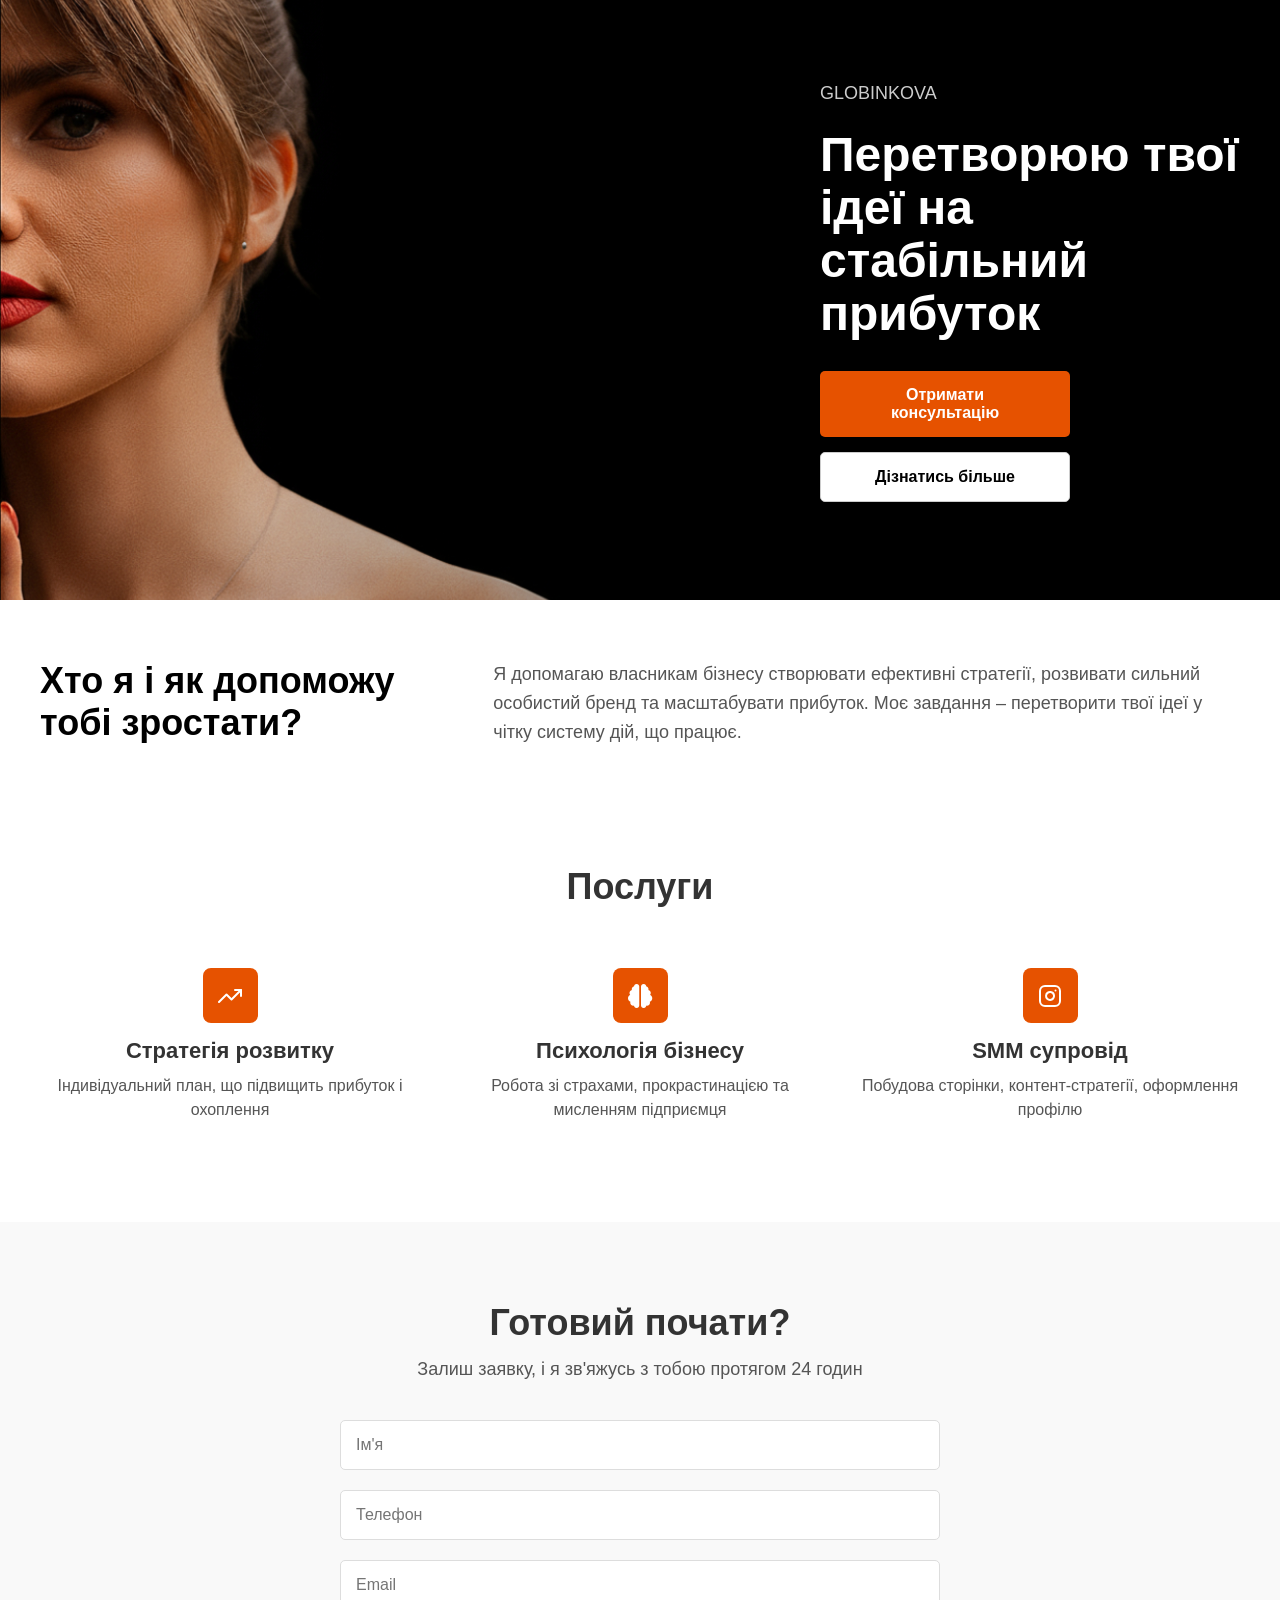
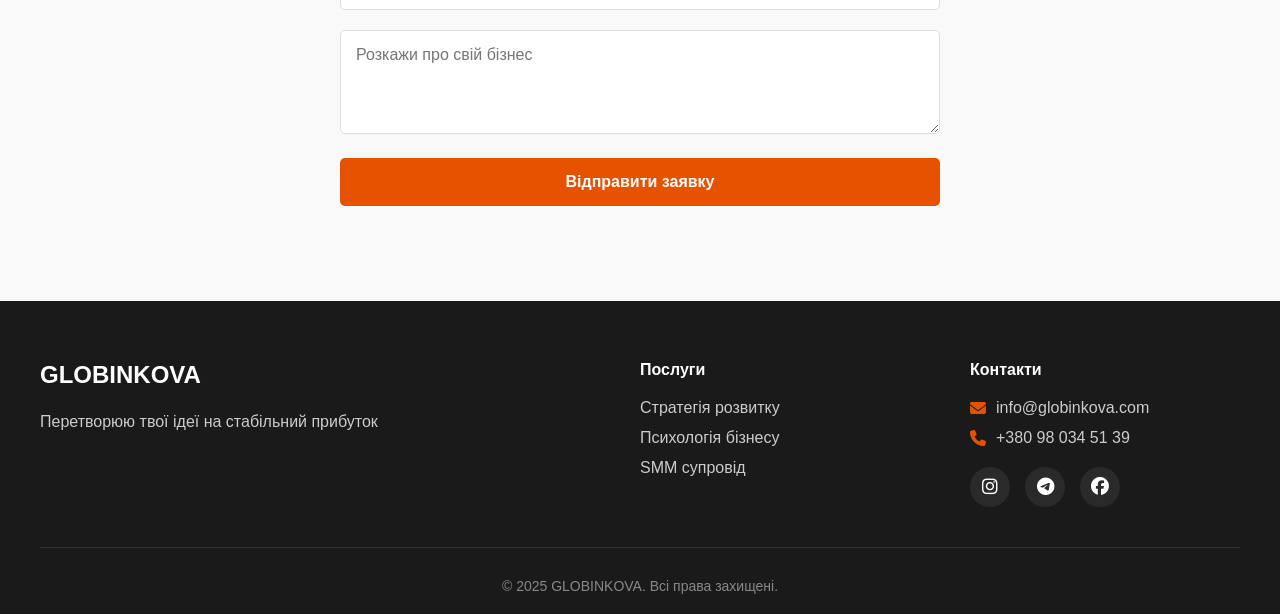
<file: index.html>
<!DOCTYPE html>
<html lang="ua">
    <head>
        <meta charset="UTF-8">
        <meta name="viewport" content="width=device-width, initial-scale=1.0">
        <title>SMM|Стратегія|Психологія|Прибуток</title>
        
        <link rel="stylesheet" href="https://cdnjs.cloudflare.com/ajax/libs/font-awesome/6.5.2/css/all.min.css" crossorigin="anonymous" referrerpolicy="no-referrer" />
        
        <link rel="stylesheet" href="style.css">
    </head>
<body>
    <header class="header-section">
        <div class="content-box">
            <p class="logo">GLOBINKOVA</p>
            <h1 class="headline">Перетворюю твої ідеї на стабільний прибуток</h1>
            <a href="#" class="btn primary">Отримати консультацію</a>
            <a href="#" class="btn secondary">Дізнатись більше</a>
        </div>
    </header>
    <section class="about-section">
        <div class="about-content">
            <h2>Хто я і як допоможу тобі зростати?</h2>
            <p>Я допомагаю власникам бізнесу створювати ефективні стратегії, розвивати сильний особистий бренд та масштабувати прибуток. Моє завдання – перетворити твої ідеї у чітку систему дій, що працює.</p>
        </div>
    </section>
    <section class="services-section">
        <h2>Послуги</h2>
        <div class="services-grid">
            
            <div class="service-item">
                <div class="icon-wrapper orange">
                    <svg viewBox="0 0 24 24" fill="none" stroke="currentColor" stroke-width="2" stroke-linecap="round" stroke-linejoin="round">
                        <polyline points="23 6 13.5 15.5 8.5 10.5 1 18"></polyline>
                        <polyline points="17 6 23 6 23 12"></polyline>
                    </svg>
                </div>
                <h3>Стратегія розвитку</h3>
                <p>Індивідуальний план, що підвищить прибуток і охоплення</p>
            </div>
    
            <div class="service-item">
                <div class="icon-wrapper orange">
                    <i class="fa-solid fa-brain"></i>
                </div>
                <h3>Психологія бізнесу</h3>
                <p>Робота зі страхами, прокрастинацією та мисленням підприємця</p>
            </div>
    
            <div class="service-item">
                <div class="icon-wrapper orange">
                    <svg viewBox="0 0 24 24" fill="none" stroke="currentColor" stroke-width="2" stroke-linecap="round" stroke-linejoin="round">
                        <rect x="2" y="2" width="20" height="20" rx="5" ry="5"></rect>
                        <path d="M16 11.37A4 4 0 1 1 12.63 8 4 4 0 0 1 16 11.37z"></path>
                        <line x1="17.5" y1="6.5" x2="17.5" y2="6.5"></line>
                    </svg>
                </div>
                <h3>SMM супровід</h3>
                <p>Побудова сторінки, контент-стратегії, оформлення профілю</p>
            </div>
    
        </div>
    </section>
    <section class="contact-section">
        <div class="contact-container">
            <h2>Готовий почати?</h2>
            <p class="contact-subtitle">Залиш заявку, і я зв'яжусь з тобою протягом 24 годин</p>
            
            <form class="contact-form">
                <div class="form-group">
                    <input type="text" placeholder="Ім'я" required>
                </div>
                <div class="form-group">
                    <input type="tel" placeholder="Телефон" required>
                </div>
                <div class="form-group">
                    <input type="email" placeholder="Email" required>
                </div>
                <div class="form-group">
                    <textarea placeholder="Розкажи про свій бізнес" rows="4"></textarea>
                </div>
                <button type="submit" class="btn primary">Відправити заявку</button>
            </form>
        </div>
    </section>
    <footer class="footer">
        <div class="footer-content">
            <div class="footer-section">
                <h3 class="footer-logo">GLOBINKOVA</h3>
                <p class="footer-description">Перетворюю твої ідеї на стабільний прибуток</p>
            </div>
            
            <div class="footer-section">
                <h4>Послуги</h4>
                <ul class="footer-links">
                    <li><a href="#services">Стратегія розвитку</a></li>
                    <li><a href="#services">Психологія бізнесу</a></li>
                    <li><a href="#services">SMM супровід</a></li>
                </ul>
            </div>
            
            <div class="footer-section">
                <h4>Контакти</h4>
                <ul class="footer-contacts">
                    <li><i class="fa-solid fa-envelope"></i> info@globinkova.com</li>
                    <li><i class="fa-solid fa-phone"></i> +380 98 034 51 39</li>
                </ul>
                <div class="footer-socials">
                    <a href="https://www.instagram.com/globinkova?utm_source=ig_web_button_share_sheet&igsh=ZDNlZDc0MzIxNw==" aria-label="Instagram"><i class="fa-brands fa-instagram"></i></a>
                    <a href="https://t.me/globinkova" aria-label="Telegram"><i class="fa-brands fa-telegram"></i></a>
                    <a href="#" aria-label="Facebook"><i class="fa-brands fa-facebook"></i></a>
                </div>
            </div>
        </div>
        
        <div class="footer-bottom">
            <p>&copy; 2025 GLOBINKOVA. Всі права захищені.</p>
        </div>
    </footer>
    <script src="script.js"></script>
</body>
</html>
</file>
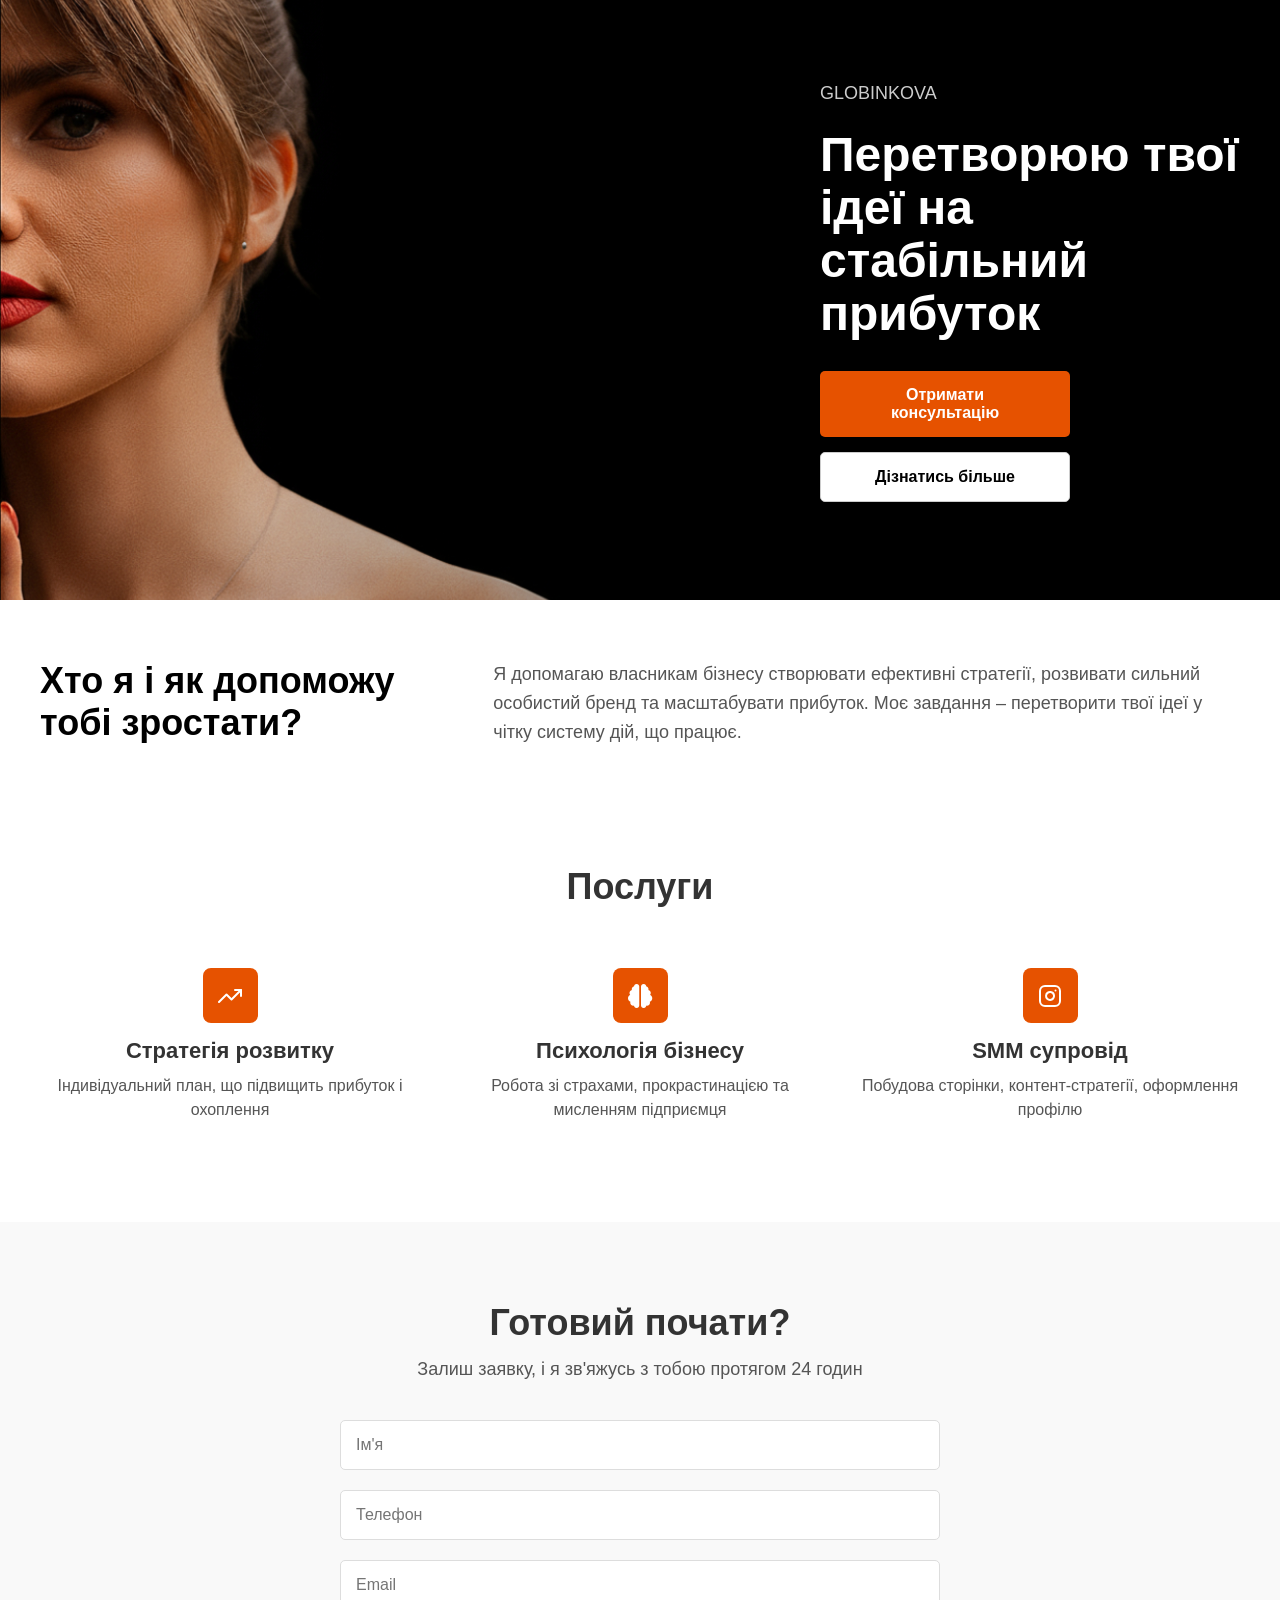
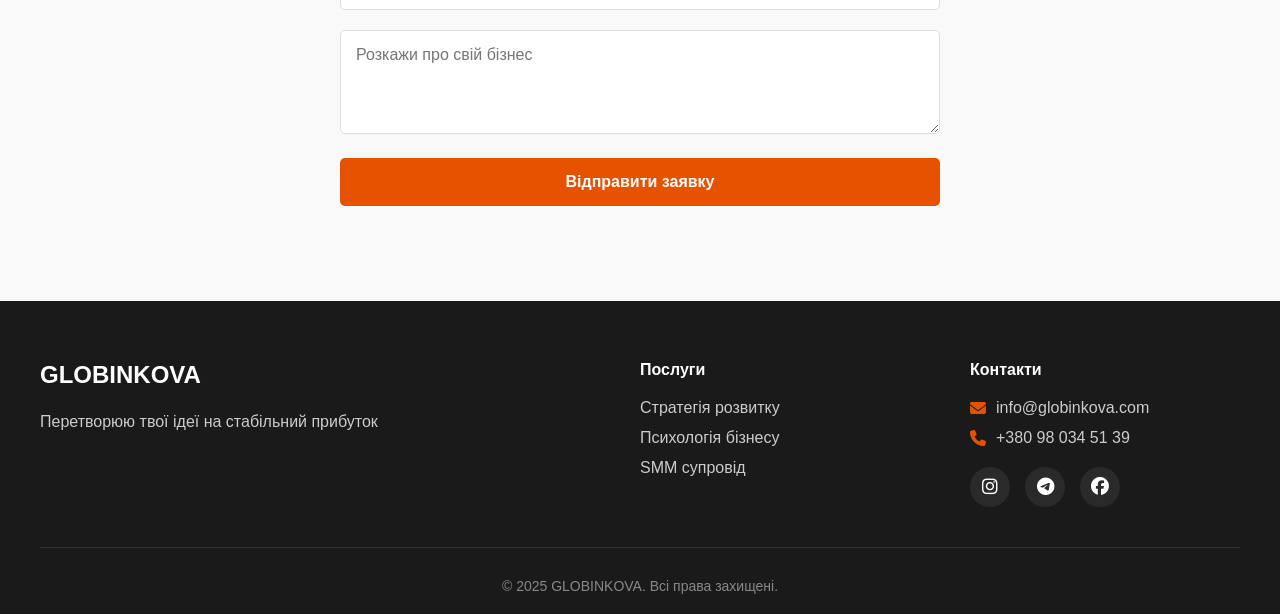
<file: main.html>
<!DOCTYPE html>
<html lang="ua">
    <head>
        <meta charset="UTF-8">
        <title>SMM|Стратегія|Психологія|Прибуток</title>
        
        <link rel="stylesheet" href="https://cdnjs.cloudflare.com/ajax/libs/font-awesome/6.5.2/css/all.min.css" crossorigin="anonymous" referrerpolicy="no-referrer" />
        
        <link rel="stylesheet" href="style.css">
    </head>
<body>
    <header class="header-section">
        <div class="content-box">
            <p class="logo">GLOBINKOVA</p>
            <h1 class="headline">Перетворюю твої ідеї на стабільний прибуток</h1>
            <a href="#" class="btn primary">Отримати консультацію</a>
            <a href="#" class="btn secondary">Дізнатись більше</a>
        </div>
    </header>
    <section class="about-section">
        <div class="about-content">
            <h2>Хто я і як допоможу тобі зростати?</h2>
            <p>Я допомагаю власникам бізнесу створювати ефективні стратегії, розвивати сильний особистий бренд та масштабувати прибуток. Моє завдання – перетворити твої ідеї у чітку систему дій, що працює.</p>
        </div>
    </section>
    <section class="services-section">
        <h2>Послуги</h2>
        <div class="services-grid">
            
            <div class="service-item">
                <div class="icon-wrapper orange">
                    <svg viewBox="0 0 24 24" fill="none" stroke="currentColor" stroke-width="2" stroke-linecap="round" stroke-linejoin="round">
                        <polyline points="23 6 13.5 15.5 8.5 10.5 1 18"></polyline>
                        <polyline points="17 6 23 6 23 12"></polyline>
                    </svg>
                </div>
                <h3>Стратегія розвитку</h3>
                <p>Індивідуальний план, що підвищить прибуток і охоплення</p>
            </div>
    
            <div class="service-item">
                <div class="icon-wrapper orange">
                    <i class="fa-solid fa-brain"></i>
                </div>
                <h3>Психологія бізнесу</h3>
                <p>Робота зі страхами, прокрастинацією та мисленням підприємця</p>
            </div>
    
            <div class="service-item">
                <div class="icon-wrapper orange">
                    <svg viewBox="0 0 24 24" fill="none" stroke="currentColor" stroke-width="2" stroke-linecap="round" stroke-linejoin="round">
                        <rect x="2" y="2" width="20" height="20" rx="5" ry="5"></rect>
                        <path d="M16 11.37A4 4 0 1 1 12.63 8 4 4 0 0 1 16 11.37z"></path>
                        <line x1="17.5" y1="6.5" x2="17.5" y2="6.5"></line>
                    </svg>
                </div>
                <h3>SMM супровід</h3>
                <p>Побудова сторінки, контент-стратегії, оформлення профілю</p>
            </div>
    
        </div>
    </section>
    <section class="contact-section">
        <div class="contact-container">
            <h2>Готовий почати?</h2>
            <p class="contact-subtitle">Залиш заявку, і я зв'яжусь з тобою протягом 24 годин</p>
            
            <form class="contact-form">
                <div class="form-group">
                    <input type="text" placeholder="Ім'я" required>
                </div>
                <div class="form-group">
                    <input type="tel" placeholder="Телефон" required>
                </div>
                <div class="form-group">
                    <input type="email" placeholder="Email" required>
                </div>
                <div class="form-group">
                    <textarea placeholder="Розкажи про свій бізнес" rows="4"></textarea>
                </div>
                <button type="submit" class="btn primary">Відправити заявку</button>
            </form>
        </div>
    </section>
    <footer class="footer">
        <div class="footer-content">
            <div class="footer-section">
                <h3 class="footer-logo">GLOBINKOVA</h3>
                <p class="footer-description">Перетворюю твої ідеї на стабільний прибуток</p>
            </div>
            
            <div class="footer-section">
                <h4>Послуги</h4>
                <ul class="footer-links">
                    <li><a href="#services">Стратегія розвитку</a></li>
                    <li><a href="#services">Психологія бізнесу</a></li>
                    <li><a href="#services">SMM супровід</a></li>
                </ul>
            </div>
            
            <div class="footer-section">
                <h4>Контакти</h4>
                <ul class="footer-contacts">
                    <li><i class="fa-solid fa-envelope"></i> info@globinkova.com</li>
                    <li><i class="fa-solid fa-phone"></i> +380 98 034 51 39</li>
                </ul>
                <div class="footer-socials">
                    <a href="https://www.instagram.com/globinkova?utm_source=ig_web_button_share_sheet&igsh=ZDNlZDc0MzIxNw==" aria-label="Instagram"><i class="fa-brands fa-instagram"></i></a>
                    <a href="https://t.me/globinkova" aria-label="Telegram"><i class="fa-brands fa-telegram"></i></a>
                    <a href="#" aria-label="Facebook"><i class="fa-brands fa-facebook"></i></a>
                </div>
            </div>
        </div>
        
        <div class="footer-bottom">
            <p>&copy; 2025 GLOBINKOVA. Всі права захищені.</p>
        </div>
    </footer>
    <script src="script.js"></script>
</body>
</html>
</file>
<file: style.css>
* {
    margin: 0;
    padding: 0;
    box-sizing: border-box;
}
body {
    margin: 0;
    font-family: 'Arial', sans-serif;
    overflow-x: hidden;
}
html, body {
    max-width: 100%;
    overflow-x: hidden;
}
html {
    scroll-behavior: smooth;
}

/* Додаткова анімація для фокуса на інпуті */
.form-group input:focus,
.form-group textarea:focus {
    outline: none;
    border-color: #e65200;
    box-shadow: 0 0 0 3px rgba(230, 82, 0, 0.1);
}
.content-box p {
    padding-bottom: 20px;
}
.header-section {
    height: 600px;
    background-image:
    linear-gradient(to left, rgba(0, 0, 0, 0.5) 40%, rgba(0, 0, 0, 0)),
    url('main.jpg');
    background-repeat: no-repeat;
    background-size: cover;
    background-position: center left;
    display: flex;
    align-items: center;
    justify-content: flex-end;
}

.content-box {
    color: white;
    padding: 0 40px;
    max-width: 500px;
}

.logo {
    font-size: 18px;
    margin-bottom: 5px;
    opacity: 0.8;
}

.headline {
    font-size: 48px;
    line-height: 1.1;
    margin-top: 0;
    margin-bottom: 30px;
}

.btn {
    display: block;
    text-decoration: none;
    text-align: center;
    padding: 15px 30px;
    margin-bottom: 15px;
    border-radius: 5px;
    font-weight: bold;
    transition: background-color 0.3s; 
    width: 250px;
}

.btn.primary {
    background-color: #e65200;
    color: white;
}

.btn.secondary {
    background-color: white;
    color: black;
    border: 1px solid #ccc;
}

.btn.primary:hover {
    background-color: #ff6600;
}

.btn.secondary:hover {
    background-color: #f0f0f0;
}

.about-section {
    padding: 60px 40px;
    background-color: white;
}

.about-content {
    max-width: 1200px;
    margin: 0 auto;
    display: flex;
    align-items: flex-start;
    gap: 80px;
}

.about-content h2 {
    font-size: 36px;
    margin: 0;
    flex: 1;
    min-width: 300px;
    text-align: left;
}

.about-section p {
    font-size: 18px;
    line-height: 1.6;
    color: #555;
    flex: 2;
    margin: 0;
    text-align: left;
}

.services-section {
    padding: 60px 40px 80px;
    background-color: white;
    text-align: center;
}

.services-section h2 {
    font-size: 36px;
    margin-bottom: 40px;
    color: #333;
}
.services-grid {
    display: flex;
    justify-content: center;
    gap: 30px;
    max-width: 1200px;
    margin: 0 auto;
    align-items: stretch;
}

.service-item {
    flex: 1;
    padding: 20px 0;
    text-align: center;
}
.service-item h3 {
    font-size: 22px;
    margin-bottom: 10px;
    margin-top: 15px;
    color: #333;
}

.service-item p {
    font-size: 16px;
    color: #555;
    line-height: 1.5;
}

.icon-wrapper {
    display: flex;
    align-items: center;
    justify-content: center;
    width: 55px;
    height: 55px;
    border-radius: 8px;
    background-color: black;
    color: white;
    font-size: 24px;
    margin-bottom: 15px;
    margin-left: auto;
    margin-right: auto;
}

.icon-wrapper.orange {
    background-color: #e65200;
}

.icon-wrapper svg {
    width: 24px;
    height: 24px;
}
.contact-section {
    padding: 80px 40px;
    background-color: #f9f9f9;
}

.contact-container {
    max-width: 600px;
    margin: 0 auto;
    text-align: center;
}

.contact-container h2 {
    font-size: 36px;
    margin-bottom: 15px;
    color: #333;
}

.contact-subtitle {
    font-size: 18px;
    color: #555;
    margin-bottom: 40px;
}

.contact-form {
    display: flex;
    flex-direction: column;
    gap: 20px;
    max-width: 100%;
}
.form-group input,
.form-group textarea {
    max-width: 100%;
}

.form-group {
    width: 100%;
}

.form-group input,
.form-group textarea {
    width: 100%;
    padding: 15px;
    border: 1px solid #ddd;
    border-radius: 5px;
    font-size: 16px;
    font-family: 'Arial', sans-serif;
    transition: border-color 0.3s;
}

.form-group input:focus,
.form-group textarea:focus {
    outline: none;
    border-color: #e65200;
}

.contact-form .btn {
    width: 100%;
    cursor: pointer;
    border: none;
    font-size: 16px;
}
.notification {
    position: fixed;
    top: 20px;
    right: 20px;
    padding: 15px 25px;
    border-radius: 5px;
    color: white;
    font-size: 16px;
    z-index: 1000;
    opacity: 0;
    transform: translateX(400px);
    transition: all 0.3s ease;
}

.notification.show {
    opacity: 1;
    transform: translateX(0);
}

.notification.success {
    background-color: #4CAF50;
}

.notification.error {
    background-color: #f44336;
}
.footer {
    background-color: #1a1a1a;
    color: #ffffff;
    padding: 60px 40px 20px;
}

.footer-content {
    max-width: 1200px;
    margin: 0 auto;
    display: grid;
    grid-template-columns: 2fr 1fr 1fr;
    gap: 60px;
    margin-bottom: 40px;
}

.footer-section h3,
.footer-section h4 {
    margin-bottom: 20px;
    color: #ffffff;
}

.footer-logo {
    font-size: 24px;
    font-weight: bold;
    margin-bottom: 15px;
}

.footer-description {
    color: #cccccc;
    font-size: 16px;
    line-height: 1.6;
}

.footer-links {
    list-style: none;
    padding: 0;
}

.footer-links li {
    margin-bottom: 12px;
}

.footer-links a {
    color: #cccccc;
    text-decoration: none;
    transition: color 0.3s;
}

.footer-links a:hover {
    color: #e65200;
}

.footer-contacts {
    list-style: none;
    padding: 0;
    margin-bottom: 20px;
}

.footer-contacts li {
    color: #cccccc;
    margin-bottom: 12px;
    display: flex;
    align-items: center;
    gap: 10px;
}

.footer-contacts i {
    color: #e65200;
    font-size: 16px;
}

.footer-socials {
    display: flex;
    gap: 15px;
}

.footer-socials a {
    display: flex;
    align-items: center;
    justify-content: center;
    width: 40px;
    height: 40px;
    background-color: #2a2a2a;
    color: #ffffff;
    border-radius: 50%;
    text-decoration: none;
    transition: all 0.3s;
}

.footer-socials a:hover {
    background-color: #e65200;
    transform: translateY(-3px);
}

.footer-socials i {
    font-size: 18px;
}

.footer-bottom {
    text-align: center;
    padding-top: 30px;
    border-top: 1px solid #333333;
}

.footer-bottom p {
    color: #888888;
    font-size: 14px;
}
.header-section,
.about-section,
.services-section,
.contact-section,
.footer {
    max-width: 100%;
    overflow-x: hidden;
}

@media (max-width: 768px) {
    .footer {
        padding: 40px 20px 20px;
    }
    
    .footer-content {
        grid-template-columns: 1fr;
        gap: 40px;
        text-align: center;
    }
    
    .footer-contacts li {
        justify-content: center;
    }
    
    .footer-socials {
        justify-content: center;
    }
}

@media (max-width: 480px) {
    .footer-logo {
        font-size: 20px;
    }
    
    .footer-description {
        font-size: 14px;
    }
    
    .footer-section h4 {
        font-size: 18px;
    }
}

@media (max-width: 1024px) {
    .header-section {
        height: 500px;
    }
    
    .headline {
        font-size: 40px;
    }
    
    .about-content {
        gap: 40px;
    }
    
    .services-grid {
        gap: 20px;
    }
}

@media (max-width: 768px) {
    .header-section {
        height: auto;
        min-height: 500px;
        padding: 60px 0;
        background-image:
            linear-gradient(to bottom, rgba(0, 0, 0, 0.6), rgba(0, 0, 0, 0.6)),
            url('main.jpg');
        justify-content: center;
        align-items: center;
    }
    
    .content-box {
        padding: 0 20px;
        max-width: 100%;
        text-align: center;
    }
    
    .headline {
        font-size: 32px;
        margin-bottom: 25px;
    }
    
    .btn {
        width: 100%;
        max-width: 300px;
        margin-left: auto;
        margin-right: auto;
    }
    
    .about-section {
        padding: 40px 20px;
    }
    
    .about-content {
        flex-direction: column;
        gap: 20px;
    }
    
    .about-content h2 {
        font-size: 28px;
        text-align: center;
    }
    
    .about-section p {
        font-size: 16px;
        text-align: center;
    }
    
    .services-section {
        padding: 40px 20px 60px;
    }
    
    .services-section h2 {
        font-size: 28px;
        margin-bottom: 30px;
    }
    
    .services-grid {
        flex-direction: column;
        gap: 30px;
        max-width: 400px;
    }
    
    .service-item {
        padding: 0;
    }
    
    .contact-section {
        padding: 60px 20px;
    }
    
    .contact-container h2 {
        font-size: 28px;
    }
    
    .contact-subtitle {
        font-size: 16px;
        margin-bottom: 30px;
    }
    
    .notification {
        right: 10px;
        left: 10px;
        top: 10px;
        font-size: 14px;
    }
}

@media (max-width: 480px) {
    .headline {
        font-size: 28px;
    }
    
    .logo {
        font-size: 16px;
    }
    
    .about-content h2 {
        font-size: 24px;
    }
    
    .services-section h2,
    .contact-container h2 {
        font-size: 24px;
    }
    
    .service-item h3 {
        font-size: 20px;
    }
    
    .icon-wrapper {
        width: 50px;
        height: 50px;
        font-size: 22px;
    }
    
    .icon-wrapper svg {
        width: 22px;
        height: 22px;
    }
    
    .form-group input,
    .form-group textarea {
        padding: 12px;
        font-size: 14px;
    }
    
    .btn {
        padding: 12px 25px;
        font-size: 14px;
    }
}

@media (max-width: 768px) and (orientation: landscape) {
    .header-section {
        height: auto;
        min-height: 400px;
    }
    
    .headline {
        font-size: 28px;
    }
}
</file>
